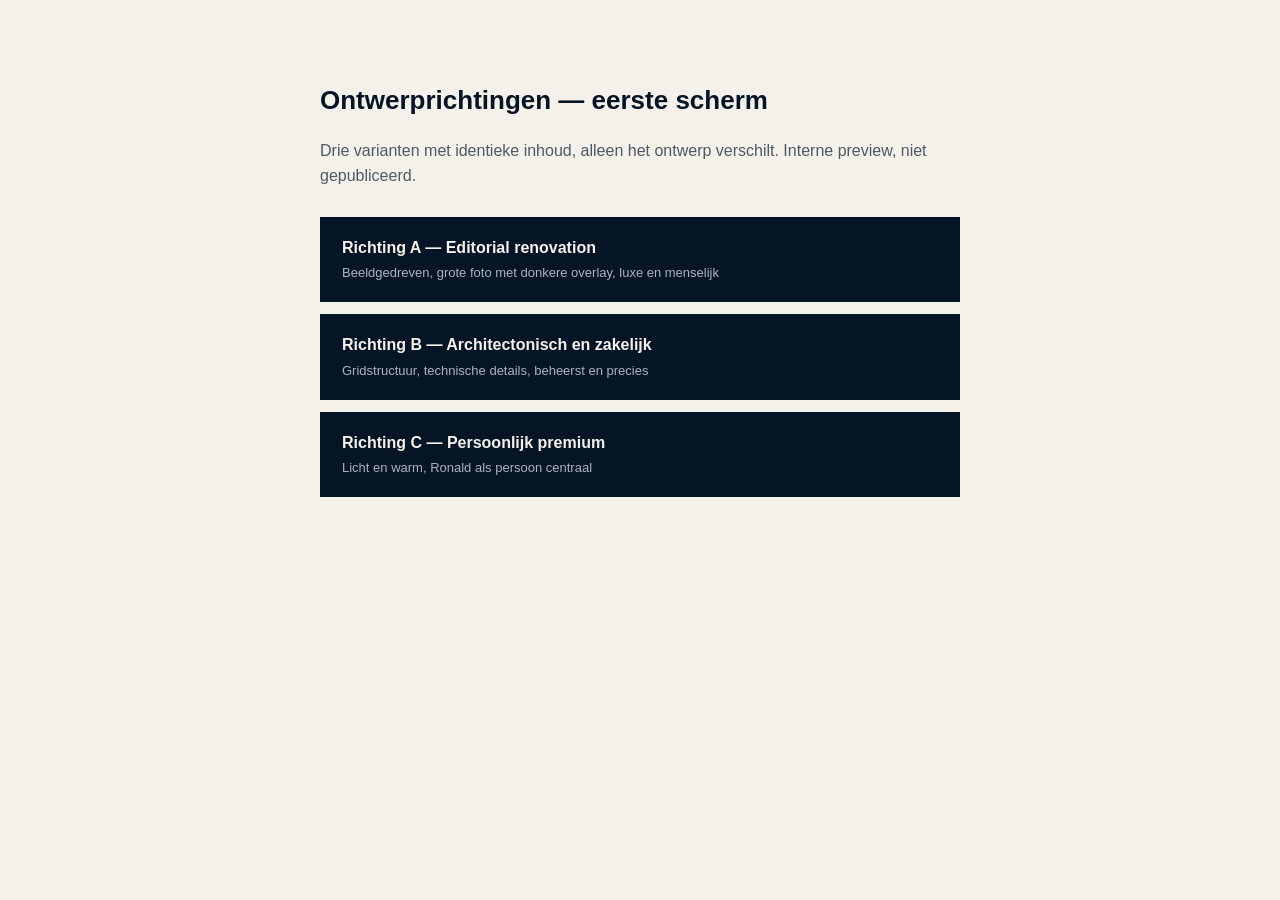
<file: ontwerp/index.html>
<!DOCTYPE html>
<html lang="nl">
<head>
  <meta charset="UTF-8" />
  <meta name="viewport" content="width=device-width, initial-scale=1.0" />
  <title>Ontwerprichtingen · Hijdra Advies &amp; Projectmanagement</title>
  <meta name="robots" content="noindex" />
  <style>
    body { font-family: -apple-system, BlinkMacSystemFont, 'Segoe UI', sans-serif; background: #F4F1EA; color: #061525; max-width: 640px; margin: 80px auto; padding: 0 24px; line-height: 1.6; }
    h1 { font-size: 26px; margin-bottom: 6px; }
    p { color: #4E5963; margin-bottom: 28px; }
    a { display: block; padding: 18px 22px; margin-bottom: 12px; background: #061525; color: #F4F1EA; text-decoration: none; font-weight: 600; }
    a:hover { background: #0B2239; }
    a small { display: block; font-weight: 400; color: #AAB4BE; margin-top: 3px; font-size: 13px; }
  </style>
</head>
<body>
  <h1>Ontwerprichtingen — eerste scherm</h1>
  <p>Drie varianten met identieke inhoud, alleen het ontwerp verschilt. Interne preview, niet gepubliceerd.</p>
  <a href="richting-a.html">Richting A — Editorial renovation<small>Beeldgedreven, grote foto met donkere overlay, luxe en menselijk</small></a>
  <a href="richting-b.html">Richting B — Architectonisch en zakelijk<small>Gridstructuur, technische details, beheerst en precies</small></a>
  <a href="richting-c.html">Richting C — Persoonlijk premium<small>Licht en warm, Ronald als persoon centraal</small></a>
</body>
</html>
</file>
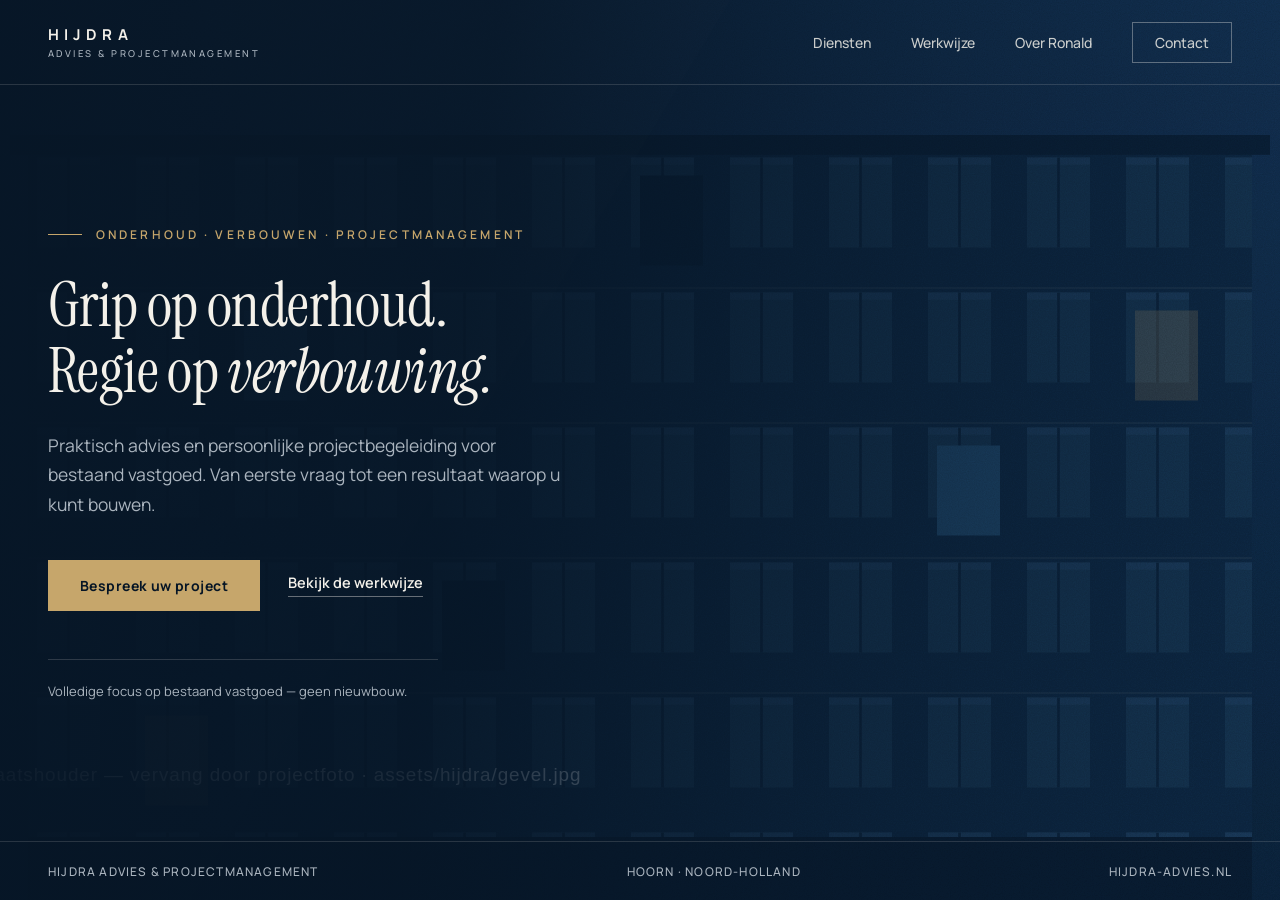
<file: ontwerp/richting-a.html>
<!DOCTYPE html>
<html lang="nl">
<head>
  <meta charset="UTF-8" />
  <meta name="viewport" content="width=device-width, initial-scale=1.0" />
  <title>Richting A — Editorial renovation · Hijdra Advies &amp; Projectmanagement</title>
  <meta name="robots" content="noindex" />
  <link rel="preconnect" href="https://fonts.googleapis.com" />
  <link rel="preconnect" href="https://fonts.gstatic.com" crossorigin />
  <link href="https://fonts.googleapis.com/css2?family=Instrument+Serif:ital@0;1&family=Manrope:wght@400;500;600;700&display=swap" rel="stylesheet" />
  <style>
    :root {
      --blauw-diep: #061525;
      --blauw:      #0B2239;
      --wit:        #F4F1EA;
      --brons:      #C6A66B;
      --grijs:      #AAB4BE;
      --serif: 'Instrument Serif', Georgia, serif;
      --sans:  'Manrope', -apple-system, BlinkMacSystemFont, sans-serif;
    }
    * { box-sizing: border-box; margin: 0; padding: 0; }
    html { -webkit-text-size-adjust: 100%; }
    body {
      font-family: var(--sans);
      background: var(--blauw-diep);
      color: var(--wit);
      -webkit-font-smoothing: antialiased;
      overflow-x: hidden;
    }
    a { color: inherit; text-decoration: none; }
    img { max-width: 100%; display: block; }
    :focus-visible { outline: 2px solid var(--brons); outline-offset: 3px; }
    .container { width: 100%; max-width: 1280px; margin: 0 auto; padding: 0 48px; }

    /* ---- Hero: fotogedreven, volledige hoogte ---- */
    .hero {
      position: relative;
      min-height: 100vh;
      display: flex;
      flex-direction: column;
    }
    .hero__foto {
      position: absolute; inset: 0;
      background: url('../assets/hijdra/placeholder-gevel.svg') center / cover no-repeat;
      filter: brightness(1.3);
    }
    .hero__overlay {
      position: absolute; inset: 0;
      background: linear-gradient(97deg,
        rgba(6, 21, 37, 0.97) 0%,
        rgba(6, 21, 37, 0.88) 36%,
        rgba(6, 21, 37, 0.45) 68%,
        rgba(6, 21, 37, 0.12) 100%);
    }

    /* ---- Navigatie ---- */
    .nav { position: relative; z-index: 2; border-bottom: 1px solid rgba(244, 241, 234, 0.14); }
    .nav__inner { display: flex; align-items: center; justify-content: space-between; height: 84px; }
    .merk { display: flex; flex-direction: column; gap: 2px; }
    .merk__naam { font-size: 15px; font-weight: 700; letter-spacing: 0.34em; }
    .merk__sub { font-size: 9.5px; font-weight: 500; letter-spacing: 0.26em; color: var(--grijs); text-transform: uppercase; }
    .nav__links { display: flex; align-items: center; gap: 40px; font-size: 14px; font-weight: 500; }
    .nav__links a { color: rgba(244, 241, 234, 0.82); transition: color 0.25s; }
    .nav__links a:hover { color: var(--wit); }
    .nav__contact {
      border: 1px solid rgba(244, 241, 234, 0.35);
      padding: 10px 22px;
      transition: border-color 0.25s, color 0.25s;
    }
    .nav__contact:hover { border-color: var(--brons); color: var(--brons) !important; }

    /* ---- Hoofdinhoud ---- */
    .hero__midden { position: relative; z-index: 1; flex: 1; display: flex; align-items: center; padding: 64px 0; }
    .hero__tekst { max-width: 640px; }
    .boventekst {
      display: flex; align-items: center; gap: 14px;
      font-size: 12px; font-weight: 600; letter-spacing: 0.26em;
      text-transform: uppercase; color: var(--brons);
      margin-bottom: 30px;
    }
    .boventekst::before { content: ""; width: 34px; height: 1px; background: var(--brons); }
    h1 {
      font-family: var(--serif);
      font-weight: 400;
      font-size: clamp(46px, 4.8vw, 66px);
      line-height: 1.07;
      letter-spacing: -0.01em;
    }
    h1 em { font-style: italic; color: var(--wit); }
    .intro {
      margin-top: 26px;
      font-size: 17.5px;
      line-height: 1.7;
      color: var(--grijs);
      max-width: 30em;
    }
    .acties { margin-top: 40px; display: flex; align-items: center; gap: 28px; flex-wrap: wrap; }
    .knop-primair {
      display: inline-block;
      background: var(--brons);
      color: var(--blauw-diep);
      font-weight: 700; font-size: 14px; letter-spacing: 0.03em;
      padding: 16px 32px;
      transition: background 0.25s;
    }
    .knop-primair:hover { background: #d6b980; }
    .knop-secundair {
      font-weight: 600; font-size: 14.5px;
      border-bottom: 1px solid rgba(244, 241, 234, 0.4);
      padding-bottom: 4px;
      transition: border-color 0.25s, color 0.25s;
    }
    .knop-secundair:hover { color: var(--brons); border-color: var(--brons); }
    .notitie {
      margin-top: 48px;
      padding-top: 22px;
      border-top: 1px solid rgba(244, 241, 234, 0.16);
      font-size: 13px;
      color: var(--grijs);
      max-width: 30em;
    }

    /* ---- Onderbalk ---- */
    .onderbalk { position: relative; z-index: 1; border-top: 1px solid rgba(244, 241, 234, 0.14); }
    .onderbalk__inner {
      display: flex; align-items: center; justify-content: space-between;
      height: 58px;
      font-size: 12px; font-weight: 500; letter-spacing: 0.1em;
      color: var(--grijs); text-transform: uppercase;
    }

    @media (prefers-reduced-motion: reduce) {
      * { transition: none !important; }
    }
    @media (max-width: 768px) {
      .container { padding: 0 24px; }
      .nav__links a:not(.nav__contact) { display: none; }
      .nav__inner { height: 72px; }
      .hero__overlay { background: linear-gradient(180deg, rgba(6,21,37,0.96) 0%, rgba(6,21,37,0.88) 55%, rgba(6,21,37,0.55) 100%); }
      h1 { font-size: clamp(38px, 10.5vw, 46px); }
      .intro { font-size: 16px; }
      .acties { gap: 20px; }
      .onderbalk__inner { font-size: 10.5px; flex-wrap: wrap; gap: 4px 16px; height: auto; padding: 14px 0; }
    }
  </style>
</head>
<body>

  <div class="hero">
    <div class="hero__foto" aria-hidden="true"></div>
    <div class="hero__overlay" aria-hidden="true"></div>

    <header class="nav">
      <div class="container nav__inner">
        <a href="#" class="merk" aria-label="Hijdra Advies en Projectmanagement">
          <span class="merk__naam">HIJDRA</span>
          <span class="merk__sub">Advies &amp; Projectmanagement</span>
        </a>
        <nav class="nav__links" aria-label="Hoofdmenu">
          <a href="#diensten">Diensten</a>
          <a href="#werkwijze">Werkwijze</a>
          <a href="#over">Over Ronald</a>
          <a href="#contact" class="nav__contact">Contact</a>
        </nav>
      </div>
    </header>

    <main class="hero__midden">
      <div class="container">
        <div class="hero__tekst">
          <p class="boventekst">Onderhoud · verbouwen · projectmanagement</p>
          <h1>Grip op onderhoud.<br />Regie op <em>verbouwing.</em></h1>
          <p class="intro">
            Praktisch advies en persoonlijke projectbegeleiding voor bestaand
            vastgoed. Van eerste vraag tot een resultaat waarop u kunt bouwen.
          </p>
          <div class="acties">
            <a href="#contact" class="knop-primair">Bespreek uw project</a>
            <a href="#werkwijze" class="knop-secundair">Bekijk de werkwijze</a>
          </div>
          <p class="notitie">Volledige focus op bestaand vastgoed — geen nieuwbouw.</p>
        </div>
      </div>
    </main>

    <div class="onderbalk">
      <div class="container onderbalk__inner">
        <span>Hijdra Advies &amp; Projectmanagement</span>
        <span>Hoorn · Noord-Holland</span>
        <span>hijdra-advies.nl</span>
      </div>
    </div>
  </div>

</body>
</html>
</file>
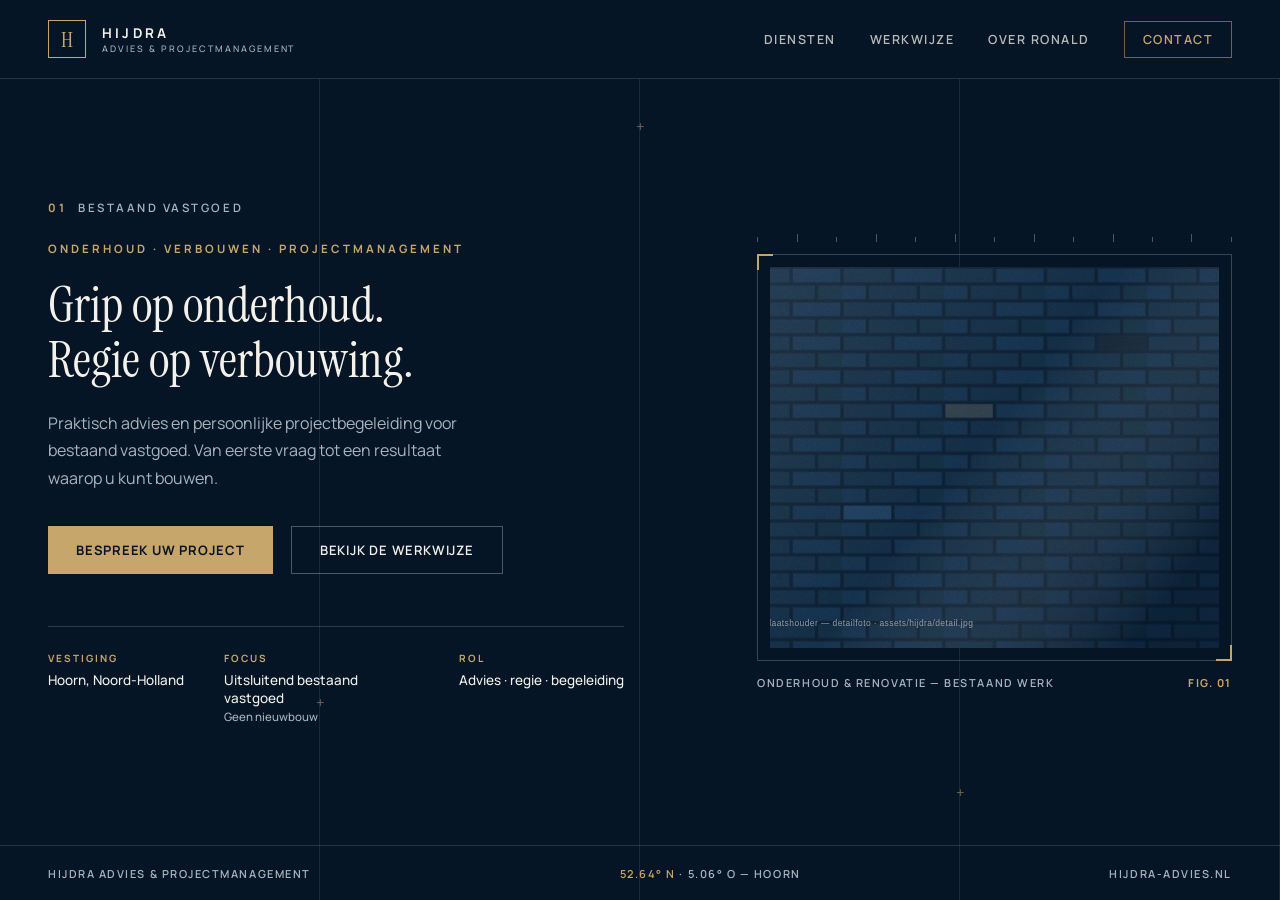
<file: ontwerp/richting-b.html>
<!DOCTYPE html>
<html lang="nl">
<head>
  <meta charset="UTF-8" />
  <meta name="viewport" content="width=device-width, initial-scale=1.0" />
  <title>Richting B — Architectonisch en zakelijk · Hijdra Advies &amp; Projectmanagement</title>
  <meta name="robots" content="noindex" />
  <link rel="preconnect" href="https://fonts.googleapis.com" />
  <link rel="preconnect" href="https://fonts.gstatic.com" crossorigin />
  <link href="https://fonts.googleapis.com/css2?family=Instrument+Serif:ital@0;1&family=Manrope:wght@400;500;600;700&display=swap" rel="stylesheet" />
  <style>
    :root {
      --blauw-diep: #061525;
      --blauw:      #0B2239;
      --wit:        #F4F1EA;
      --brons:      #C6A66B;
      --grijs:      #AAB4BE;
      --lijn:       rgba(244, 241, 234, 0.09);
      --serif: 'Instrument Serif', Georgia, serif;
      --sans:  'Manrope', -apple-system, BlinkMacSystemFont, sans-serif;
    }
    * { box-sizing: border-box; margin: 0; padding: 0; }
    html { -webkit-text-size-adjust: 100%; }
    body {
      font-family: var(--sans);
      background: var(--blauw-diep);
      color: var(--wit);
      -webkit-font-smoothing: antialiased;
      overflow-x: hidden;
    }
    a { color: inherit; text-decoration: none; }
    :focus-visible { outline: 2px solid var(--brons); outline-offset: 3px; }

    /* ---- Scherm met raster ---- */
    .scherm {
      position: relative;
      min-height: 100vh;
      display: flex;
      flex-direction: column;
    }
    .raster {
      position: absolute; inset: 0;
      pointer-events: none;
      background-image: linear-gradient(to right, var(--lijn) 1px, transparent 1px);
      background-size: 25% 100%;
      background-position: -1px 0;
    }
    .kruis {
      position: absolute;
      color: rgba(198, 166, 107, 0.55);
      font-size: 15px; font-weight: 400;
      transform: translate(-50%, -50%);
      pointer-events: none;
    }

    .container { width: 100%; max-width: 1320px; margin: 0 auto; padding: 0 48px; }

    /* ---- Navigatie ---- */
    .nav { position: relative; z-index: 2; border-bottom: 1px solid rgba(244, 241, 234, 0.14); background: var(--blauw-diep); }
    .nav__inner { display: flex; align-items: center; justify-content: space-between; height: 78px; }
    .merk { display: flex; align-items: center; gap: 16px; }
    .merk__monogram {
      width: 38px; height: 38px;
      border: 1px solid var(--brons);
      display: grid; place-items: center;
      font-family: var(--serif); font-size: 22px; color: var(--brons);
    }
    .merk__tekst { display: flex; flex-direction: column; }
    .merk__naam { font-size: 13.5px; font-weight: 700; letter-spacing: 0.24em; }
    .merk__sub { font-size: 9px; font-weight: 500; letter-spacing: 0.22em; color: var(--grijs); text-transform: uppercase; }
    .nav__links { display: flex; align-items: center; gap: 34px; font-size: 12.5px; font-weight: 600; letter-spacing: 0.12em; text-transform: uppercase; }
    .nav__links a { color: rgba(244, 241, 234, 0.75); transition: color 0.25s; }
    .nav__links a:hover { color: var(--brons); }
    .nav__contact { border: 1px solid rgba(198, 166, 107, 0.55); padding: 9px 18px; color: var(--brons) !important; }
    .nav__contact:hover { background: rgba(198, 166, 107, 0.1); }

    /* ---- Hoofdgrid ---- */
    .midden { position: relative; z-index: 1; flex: 1; display: flex; align-items: center; padding: 56px 0; }
    .grid { display: grid; grid-template-columns: repeat(12, 1fr); gap: 32px; align-items: center; }
    .inhoud { grid-column: 1 / 7; }

    .index {
      font-size: 11.5px; font-weight: 600; letter-spacing: 0.22em;
      text-transform: uppercase; color: var(--grijs);
      margin-bottom: 26px;
      display: flex; align-items: baseline; gap: 12px;
    }
    .index strong { color: var(--brons); font-weight: 700; }
    .boventekst {
      font-size: 11.5px; font-weight: 700; letter-spacing: 0.26em;
      text-transform: uppercase; color: var(--brons);
      margin-bottom: 22px;
    }
    h1 {
      font-family: var(--serif);
      font-weight: 400;
      font-size: clamp(40px, 3.9vw, 54px);
      line-height: 1.1;
    }
    .intro {
      margin-top: 22px;
      font-size: 16px;
      line-height: 1.7;
      color: var(--grijs);
      max-width: 27em;
    }
    .acties { margin-top: 34px; display: flex; align-items: center; gap: 18px; flex-wrap: wrap; }
    .knop-primair {
      display: inline-block;
      background: var(--brons);
      color: var(--blauw-diep);
      font-weight: 700; font-size: 13px; letter-spacing: 0.06em; text-transform: uppercase;
      padding: 15px 28px;
      transition: background 0.25s;
    }
    .knop-primair:hover { background: #d6b980; }
    .knop-secundair {
      display: inline-block;
      border: 1px solid rgba(244, 241, 234, 0.3);
      font-weight: 600; font-size: 13px; letter-spacing: 0.06em; text-transform: uppercase;
      padding: 14px 28px;
      transition: border-color 0.25s, color 0.25s;
    }
    .knop-secundair:hover { border-color: var(--brons); color: var(--brons); }

    /* datastrook */
    .data {
      margin-top: 52px;
      border-top: 1px solid rgba(244, 241, 234, 0.16);
      padding-top: 24px;
      display: grid; grid-template-columns: repeat(3, auto); gap: 40px;
      justify-content: start;
    }
    .data div { display: flex; flex-direction: column; gap: 6px; }
    .data dt { font-size: 10px; font-weight: 700; letter-spacing: 0.2em; text-transform: uppercase; color: var(--brons); }
    .data dd { font-size: 13.5px; font-weight: 500; color: var(--wit); }
    .data dd small { display: block; font-size: 11.5px; color: var(--grijs); font-weight: 500; margin-top: 2px; }

    /* ---- Technisch beeldkader ---- */
    .figuur { grid-column: 8 / 13; position: relative; }
    .figuur__kader {
      position: relative;
      border: 1px solid rgba(244, 241, 234, 0.22);
      padding: 12px;
    }
    .figuur__kader::before, .figuur__kader::after {
      content: ""; position: absolute; width: 14px; height: 14px;
      border-color: var(--brons); border-style: solid;
    }
    .figuur__kader::before { top: -1px; left: -1px; border-width: 2px 0 0 2px; }
    .figuur__kader::after { bottom: -1px; right: -1px; border-width: 0 2px 2px 0; }
    .figuur__beeld {
      aspect-ratio: 4 / 3.4;
      background: url('../assets/hijdra/placeholder-detail.svg') center / cover no-repeat;
    }
    .figuur__onderschrift {
      display: flex; justify-content: space-between; align-items: baseline;
      margin-top: 14px;
      font-size: 11px; font-weight: 600; letter-spacing: 0.14em; text-transform: uppercase;
      color: var(--grijs);
    }
    .figuur__onderschrift strong { color: var(--brons); font-weight: 700; }
    /* maatstreepjes boven het kader */
    .maatlat {
      display: flex; justify-content: space-between;
      margin-bottom: 12px; height: 8px;
    }
    .maatlat span { width: 1px; height: 8px; background: rgba(244, 241, 234, 0.3); }
    .maatlat span:nth-child(odd) { height: 5px; align-self: flex-end; }

    /* ---- Onderbalk ---- */
    .onderbalk { position: relative; z-index: 1; border-top: 1px solid rgba(244, 241, 234, 0.14); }
    .onderbalk__inner {
      display: flex; align-items: center; justify-content: space-between;
      height: 54px;
      font-size: 11px; font-weight: 600; letter-spacing: 0.14em;
      color: var(--grijs); text-transform: uppercase;
    }
    .onderbalk__inner .brons { color: var(--brons); }

    @media (prefers-reduced-motion: reduce) {
      * { transition: none !important; }
    }
    @media (max-width: 900px) {
      .container { padding: 0 24px; }
      .raster { background-size: 50% 100%; }
      .nav__links a:not(.nav__contact) { display: none; }
      .grid { grid-template-columns: 1fr; gap: 48px; }
      .inhoud, .figuur { grid-column: 1 / -1; }
      .midden { padding: 40px 0 56px; align-items: flex-start; }
      h1 { font-size: clamp(34px, 9vw, 42px); }
      .data { gap: 20px 28px; grid-template-columns: 1fr 1fr; }
      .onderbalk__inner { font-size: 9.5px; flex-wrap: wrap; gap: 4px 14px; height: auto; padding: 12px 0; }
    }
  </style>
</head>
<body>

  <div class="scherm">
    <div class="raster" aria-hidden="true"></div>
    <span class="kruis" style="left:25%; top:78%;" aria-hidden="true">+</span>
    <span class="kruis" style="left:50%; top:14%;" aria-hidden="true">+</span>
    <span class="kruis" style="left:75%; top:88%;" aria-hidden="true">+</span>

    <header class="nav">
      <div class="container nav__inner">
        <a href="#" class="merk" aria-label="Hijdra Advies en Projectmanagement">
          <span class="merk__monogram" aria-hidden="true">H</span>
          <span class="merk__tekst">
            <span class="merk__naam">HIJDRA</span>
            <span class="merk__sub">Advies &amp; Projectmanagement</span>
          </span>
        </a>
        <nav class="nav__links" aria-label="Hoofdmenu">
          <a href="#diensten">Diensten</a>
          <a href="#werkwijze">Werkwijze</a>
          <a href="#over">Over Ronald</a>
          <a href="#contact" class="nav__contact">Contact</a>
        </nav>
      </div>
    </header>

    <main class="midden">
      <div class="container">
        <div class="grid">
          <div class="inhoud">
            <p class="index"><strong>01</strong> Bestaand vastgoed</p>
            <p class="boventekst">Onderhoud · verbouwen · projectmanagement</p>
            <h1>Grip op onderhoud.<br />Regie op verbouwing.</h1>
            <p class="intro">
              Praktisch advies en persoonlijke projectbegeleiding voor bestaand
              vastgoed. Van eerste vraag tot een resultaat waarop u kunt bouwen.
            </p>
            <div class="acties">
              <a href="#contact" class="knop-primair">Bespreek uw project</a>
              <a href="#werkwijze" class="knop-secundair">Bekijk de werkwijze</a>
            </div>
            <dl class="data">
              <div>
                <dt>Vestiging</dt>
                <dd>Hoorn, Noord-Holland</dd>
              </div>
              <div>
                <dt>Focus</dt>
                <dd>Uitsluitend bestaand vastgoed<small>Geen nieuwbouw</small></dd>
              </div>
              <div>
                <dt>Rol</dt>
                <dd>Advies · regie · begeleiding</dd>
              </div>
            </dl>
          </div>

          <figure class="figuur">
            <div class="maatlat" aria-hidden="true">
              <span></span><span></span><span></span><span></span><span></span><span></span><span></span><span></span><span></span><span></span><span></span><span></span><span></span>
            </div>
            <div class="figuur__kader">
              <div class="figuur__beeld" role="img" aria-label="Detail van gevelwerk aan een bestaand gebouw (plaatshouder)"></div>
            </div>
            <figcaption class="figuur__onderschrift">
              <span>Onderhoud &amp; renovatie — bestaand werk</span>
              <strong>Fig. 01</strong>
            </figcaption>
          </figure>
        </div>
      </div>
    </main>

    <div class="onderbalk">
      <div class="container onderbalk__inner">
        <span>Hijdra Advies &amp; Projectmanagement</span>
        <span><span class="brons">52.64° N</span> · 5.06° O — Hoorn</span>
        <span>hijdra-advies.nl</span>
      </div>
    </div>
  </div>

</body>
</html>
</file>
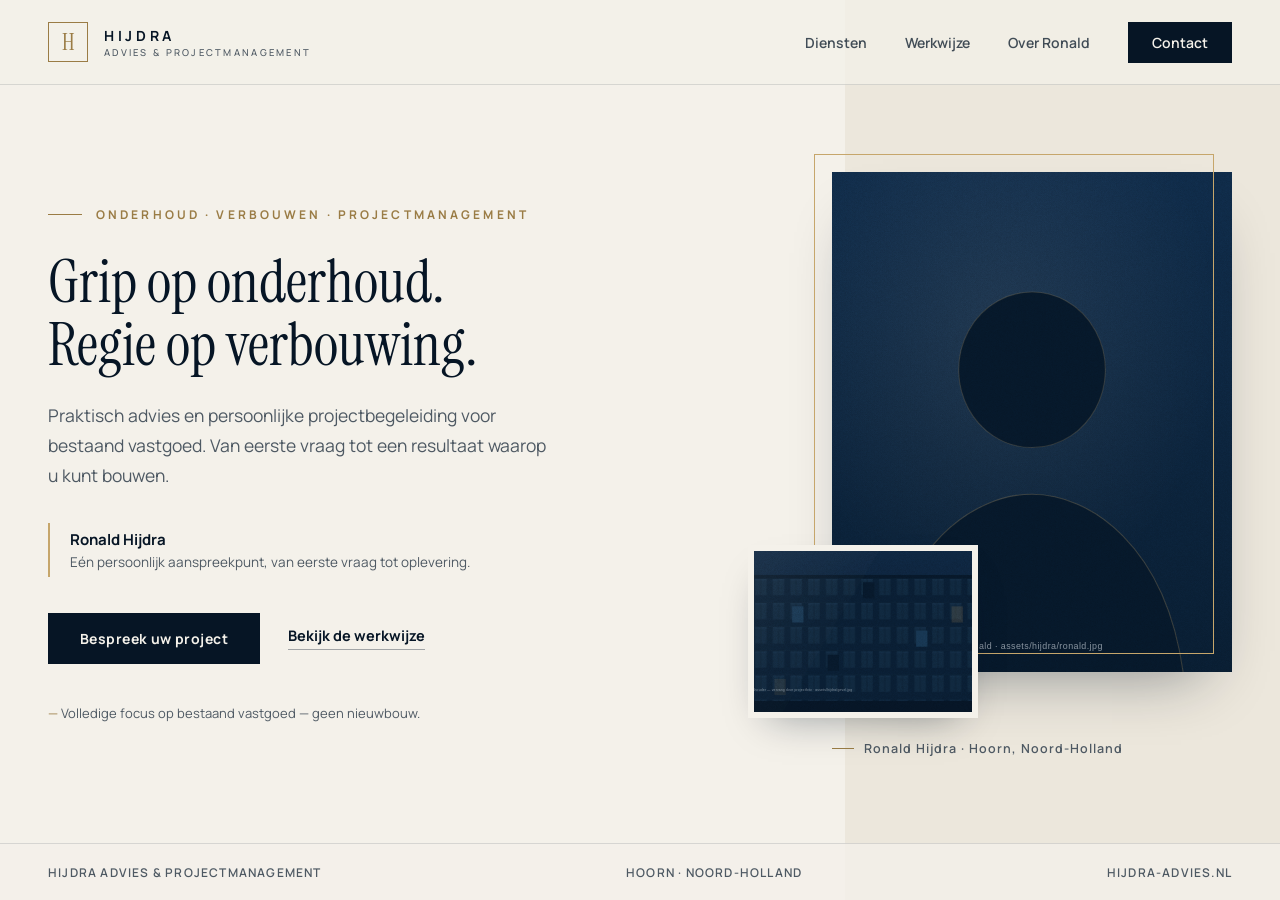
<file: ontwerp/richting-c.html>
<!DOCTYPE html>
<html lang="nl">
<head>
  <meta charset="UTF-8" />
  <meta name="viewport" content="width=device-width, initial-scale=1.0" />
  <title>Richting C — Persoonlijk premium · Hijdra Advies &amp; Projectmanagement</title>
  <meta name="robots" content="noindex" />
  <link rel="preconnect" href="https://fonts.googleapis.com" />
  <link rel="preconnect" href="https://fonts.gstatic.com" crossorigin />
  <link href="https://fonts.googleapis.com/css2?family=Instrument+Serif:ital@0;1&family=Manrope:wght@400;500;600;700&display=swap" rel="stylesheet" />
  <style>
    :root {
      --blauw-diep: #061525;
      --blauw:      #0B2239;
      --wit:        #F4F1EA;
      --brons:      #C6A66B;
      --brons-donker: #9A7C45;
      --grijs:      #AAB4BE;
      --tekst-zacht: #4E5963;
      --serif: 'Instrument Serif', Georgia, serif;
      --sans:  'Manrope', -apple-system, BlinkMacSystemFont, sans-serif;
    }
    * { box-sizing: border-box; margin: 0; padding: 0; }
    html { -webkit-text-size-adjust: 100%; }
    body {
      font-family: var(--sans);
      background: var(--wit);
      color: var(--blauw-diep);
      -webkit-font-smoothing: antialiased;
      overflow-x: hidden;
    }
    a { color: inherit; text-decoration: none; }
    img { max-width: 100%; display: block; }
    :focus-visible { outline: 2px solid var(--brons-donker); outline-offset: 3px; }
    .container { width: 100%; max-width: 1280px; margin: 0 auto; padding: 0 48px; }

    .scherm { min-height: 100vh; display: flex; flex-direction: column; position: relative; }
    /* rustige zijband rechts, verankert de compositie */
    .zijband {
      position: absolute; top: 0; right: 0; bottom: 0;
      width: 34%;
      background: #ECE7DC;
      pointer-events: none;
    }

    /* ---- Navigatie ---- */
    .nav { position: relative; z-index: 2; border-bottom: 1px solid rgba(6, 21, 37, 0.12); background: rgba(244, 241, 234, 0.7); }
    .nav__inner { display: flex; align-items: center; justify-content: space-between; height: 84px; }
    .merk { display: flex; align-items: center; gap: 16px; }
    .merk__monogram {
      width: 40px; height: 40px;
      border: 1px solid var(--brons-donker);
      display: grid; place-items: center;
      font-family: var(--serif); font-size: 23px; color: var(--brons-donker);
    }
    .merk__tekst { display: flex; flex-direction: column; gap: 1px; }
    .merk__naam { font-size: 14px; font-weight: 700; letter-spacing: 0.26em; }
    .merk__sub { font-size: 9.5px; font-weight: 500; letter-spacing: 0.24em; color: var(--tekst-zacht); text-transform: uppercase; }
    .nav__links { display: flex; align-items: center; gap: 38px; font-size: 14px; font-weight: 600; }
    .nav__links a { color: rgba(6, 21, 37, 0.75); transition: color 0.25s; }
    .nav__links a:hover { color: var(--blauw-diep); }
    .nav__contact {
      background: var(--blauw-diep); color: var(--wit) !important;
      padding: 11px 24px;
      transition: background 0.25s;
    }
    .nav__contact:hover { background: var(--blauw); }

    /* ---- Hoofdinhoud ---- */
    .midden { position: relative; z-index: 1; flex: 1; display: flex; align-items: center; padding: 56px 0; }
    .grid { display: grid; grid-template-columns: minmax(0, 1.15fr) minmax(0, 0.85fr); gap: 72px; align-items: center; }

    .boventekst {
      display: flex; align-items: center; gap: 14px;
      font-size: 12px; font-weight: 700; letter-spacing: 0.26em;
      text-transform: uppercase; color: var(--brons-donker);
      margin-bottom: 28px;
    }
    .boventekst::before { content: ""; width: 34px; height: 1px; background: var(--brons-donker); }
    h1 {
      font-family: var(--serif);
      font-weight: 400;
      font-size: clamp(46px, 4.6vw, 62px);
      line-height: 1.07;
      color: var(--blauw-diep);
    }
    .intro {
      margin-top: 24px;
      font-size: 17.5px;
      line-height: 1.7;
      color: var(--tekst-zacht);
      max-width: 29em;
    }
    /* persoonlijk blok */
    .persoonlijk {
      margin-top: 32px;
      border-left: 2px solid var(--brons);
      padding: 6px 0 6px 20px;
    }
    .persoonlijk strong { display: block; font-size: 15px; font-weight: 700; }
    .persoonlijk span { display: block; font-size: 13.5px; color: var(--tekst-zacht); margin-top: 3px; }

    .acties { margin-top: 36px; display: flex; align-items: center; gap: 28px; flex-wrap: wrap; }
    .knop-primair {
      display: inline-block;
      background: var(--blauw-diep);
      color: var(--wit);
      font-weight: 700; font-size: 14px; letter-spacing: 0.03em;
      padding: 16px 32px;
      transition: background 0.25s;
    }
    .knop-primair:hover { background: var(--blauw); }
    .knop-secundair {
      font-weight: 700; font-size: 14.5px; color: var(--blauw-diep);
      border-bottom: 1px solid rgba(6, 21, 37, 0.35);
      padding-bottom: 4px;
      transition: color 0.25s, border-color 0.25s;
    }
    .knop-secundair:hover { color: var(--brons-donker); border-color: var(--brons-donker); }
    .notitie { margin-top: 40px; font-size: 13px; color: var(--tekst-zacht); }
    .notitie::before { content: "— "; color: var(--brons-donker); }

    /* ---- Beeldcompositie ---- */
    .beeld { position: relative; justify-self: end; width: min(400px, 100%); }
    .beeld__portret {
      position: relative;
      aspect-ratio: 4 / 5;
      background: url('../assets/hijdra/placeholder-portret.svg') center / cover no-repeat;
      box-shadow: 0 30px 60px -30px rgba(6, 21, 37, 0.45);
    }
    /* bronzen kaderlijn, iets verschoven t.o.v. het portret */
    .beeld__portret::before {
      content: ""; position: absolute;
      inset: -18px 18px 18px -18px;
      border: 1px solid var(--brons);
      pointer-events: none;
    }
    /* tweede beeld: bestaand vastgoed */
    .beeld__vastgoed {
      position: absolute;
      left: -84px; bottom: -46px;
      width: 230px; aspect-ratio: 4 / 3;
      background: url('../assets/hijdra/placeholder-gevel.svg') center / cover no-repeat;
      border: 6px solid var(--wit);
      box-shadow: 0 18px 40px -20px rgba(6, 21, 37, 0.4);
    }
    .beeld__onderschrift {
      margin-top: 68px;
      font-size: 12.5px; font-weight: 600; letter-spacing: 0.08em;
      color: var(--tekst-zacht);
      display: flex; align-items: center; gap: 10px;
    }
    .beeld__onderschrift::before { content: ""; width: 22px; height: 1px; background: var(--brons-donker); }

    /* ---- Onderbalk ---- */
    .onderbalk { position: relative; z-index: 1; border-top: 1px solid rgba(6, 21, 37, 0.12); background: rgba(244, 241, 234, 0.8); }
    .onderbalk__inner {
      display: flex; align-items: center; justify-content: space-between;
      height: 56px;
      font-size: 12px; font-weight: 600; letter-spacing: 0.1em;
      color: var(--tekst-zacht); text-transform: uppercase;
    }

    @media (prefers-reduced-motion: reduce) {
      * { transition: none !important; }
    }
    @media (max-width: 960px) {
      .container { padding: 0 24px; }
      .zijband { display: none; }
      .nav__links a:not(.nav__contact) { display: none; }
      .nav__inner { height: 72px; }
      .midden { padding: 44px 0 72px; }
      .grid { grid-template-columns: 1fr; gap: 64px; }
      .beeld { justify-self: start; margin-left: 18px; width: min(340px, calc(100% - 36px)); }
      .beeld__vastgoed { left: -18px; width: 180px; }
      h1 { font-size: clamp(38px, 10vw, 46px); }
      .intro { font-size: 16px; }
      .onderbalk__inner { font-size: 10px; flex-wrap: wrap; gap: 4px 14px; height: auto; padding: 13px 0; }
    }
  </style>
</head>
<body>

  <div class="scherm">
    <div class="zijband" aria-hidden="true"></div>

    <header class="nav">
      <div class="container nav__inner">
        <a href="#" class="merk" aria-label="Hijdra Advies en Projectmanagement">
          <span class="merk__monogram" aria-hidden="true">H</span>
          <span class="merk__tekst">
            <span class="merk__naam">HIJDRA</span>
            <span class="merk__sub">Advies &amp; Projectmanagement</span>
          </span>
        </a>
        <nav class="nav__links" aria-label="Hoofdmenu">
          <a href="#diensten">Diensten</a>
          <a href="#werkwijze">Werkwijze</a>
          <a href="#over">Over Ronald</a>
          <a href="#contact" class="nav__contact">Contact</a>
        </nav>
      </div>
    </header>

    <main class="midden">
      <div class="container">
        <div class="grid">
          <div class="inhoud">
            <p class="boventekst">Onderhoud · verbouwen · projectmanagement</p>
            <h1>Grip op onderhoud.<br />Regie op verbouwing.</h1>
            <p class="intro">
              Praktisch advies en persoonlijke projectbegeleiding voor bestaand
              vastgoed. Van eerste vraag tot een resultaat waarop u kunt bouwen.
            </p>
            <div class="persoonlijk">
              <strong>Ronald Hijdra</strong>
              <span>Eén persoonlijk aanspreekpunt, van eerste vraag tot oplevering.</span>
            </div>
            <div class="acties">
              <a href="#contact" class="knop-primair">Bespreek uw project</a>
              <a href="#werkwijze" class="knop-secundair">Bekijk de werkwijze</a>
            </div>
            <p class="notitie">Volledige focus op bestaand vastgoed — geen nieuwbouw.</p>
          </div>

          <div class="beeld">
            <div class="beeld__portret" role="img" aria-label="Portret van Ronald Hijdra (plaatshouder)">
              <div class="beeld__vastgoed" role="img" aria-label="Bestaand gebouw in onderhoud (plaatshouder)"></div>
            </div>
            <p class="beeld__onderschrift">Ronald Hijdra · Hoorn, Noord-Holland</p>
          </div>
        </div>
      </div>
    </main>

    <div class="onderbalk">
      <div class="container onderbalk__inner">
        <span>Hijdra Advies &amp; Projectmanagement</span>
        <span>Hoorn · Noord-Holland</span>
        <span>hijdra-advies.nl</span>
      </div>
    </div>
  </div>

</body>
</html>
</file>
